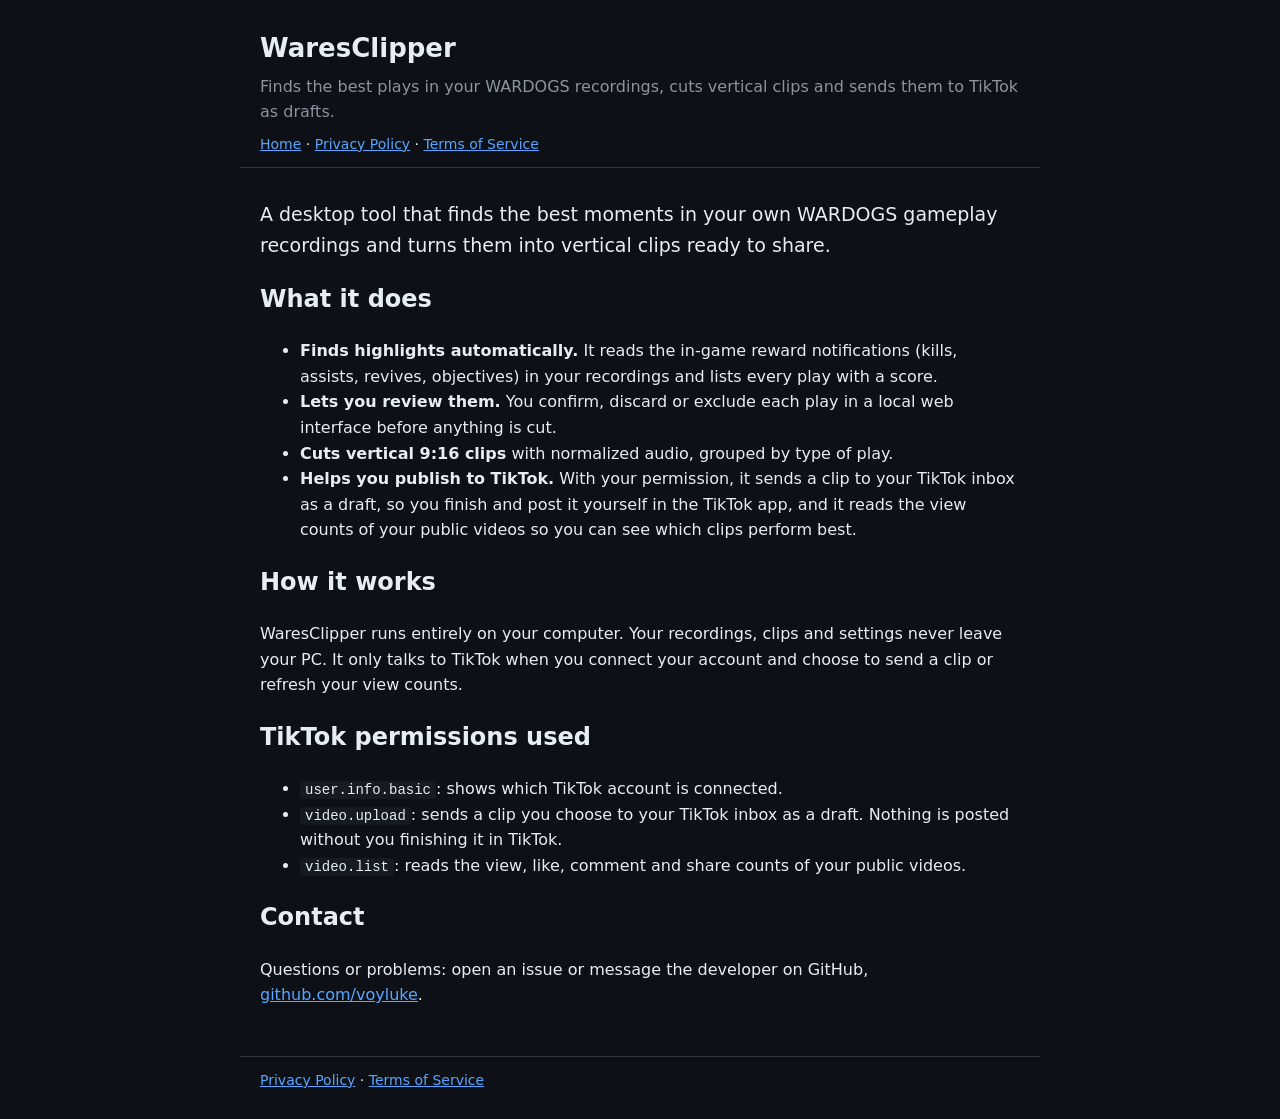
<file: index.html>
<!doctype html>
<html lang="en">
<head>
<meta charset="utf-8">
<meta name="viewport" content="width=device-width, initial-scale=1">
<meta name="description" content="Finds the best plays in your WARDOGS recordings, cuts vertical clips and sends them to TikTok as drafts.">
<title>WaresClipper</title>
<link rel="stylesheet" href="style.css">
</head>
<body>
<header>
  <h1>WaresClipper</h1>
  <p class="tagline">Finds the best plays in your WARDOGS recordings, cuts vertical clips and sends them to TikTok as drafts.</p>
  <nav><a href="./">Home</a> · <a href="privacy.html">Privacy Policy</a> · <a href="terms.html">Terms of Service</a></nav>
</header>
<main>
  <p class="lead">A desktop tool that finds the best moments in your own WARDOGS gameplay recordings and turns them into vertical clips ready to share.</p>

  <h2>What it does</h2>
  <ul>
    <li><b>Finds highlights automatically.</b> It reads the in-game reward notifications (kills, assists, revives, objectives) in your recordings and lists every play with a score.</li>
    <li><b>Lets you review them.</b> You confirm, discard or exclude each play in a local web interface before anything is cut.</li>
    <li><b>Cuts vertical 9:16 clips</b> with normalized audio, grouped by type of play.</li>
    <li><b>Helps you publish to TikTok.</b> With your permission, it sends a clip to your TikTok inbox as a draft, so you finish and post it yourself in the TikTok app, and it reads the view counts of your public videos so you can see which clips perform best.</li>
  </ul>

  <h2>How it works</h2>
  <p>WaresClipper runs entirely on your computer. Your recordings, clips and settings never leave your PC. It only talks to TikTok when you connect your account and choose to send a clip or refresh your view counts.</p>

  <h2>TikTok permissions used</h2>
  <ul>
    <li><code>user.info.basic</code>: shows which TikTok account is connected.</li>
    <li><code>video.upload</code>: sends a clip you choose to your TikTok inbox as a draft. Nothing is posted without you finishing it in TikTok.</li>
    <li><code>video.list</code>: reads the view, like, comment and share counts of your public videos.</li>
  </ul>

  <h2>Contact</h2>
  <p>Questions or problems: open an issue or message the developer on GitHub, <a href="https://github.com/voyluke">github.com/voyluke</a>.</p>
</main>
<footer><a href="privacy.html">Privacy Policy</a> · <a href="terms.html">Terms of Service</a></footer>
</body>
</html>
</file>
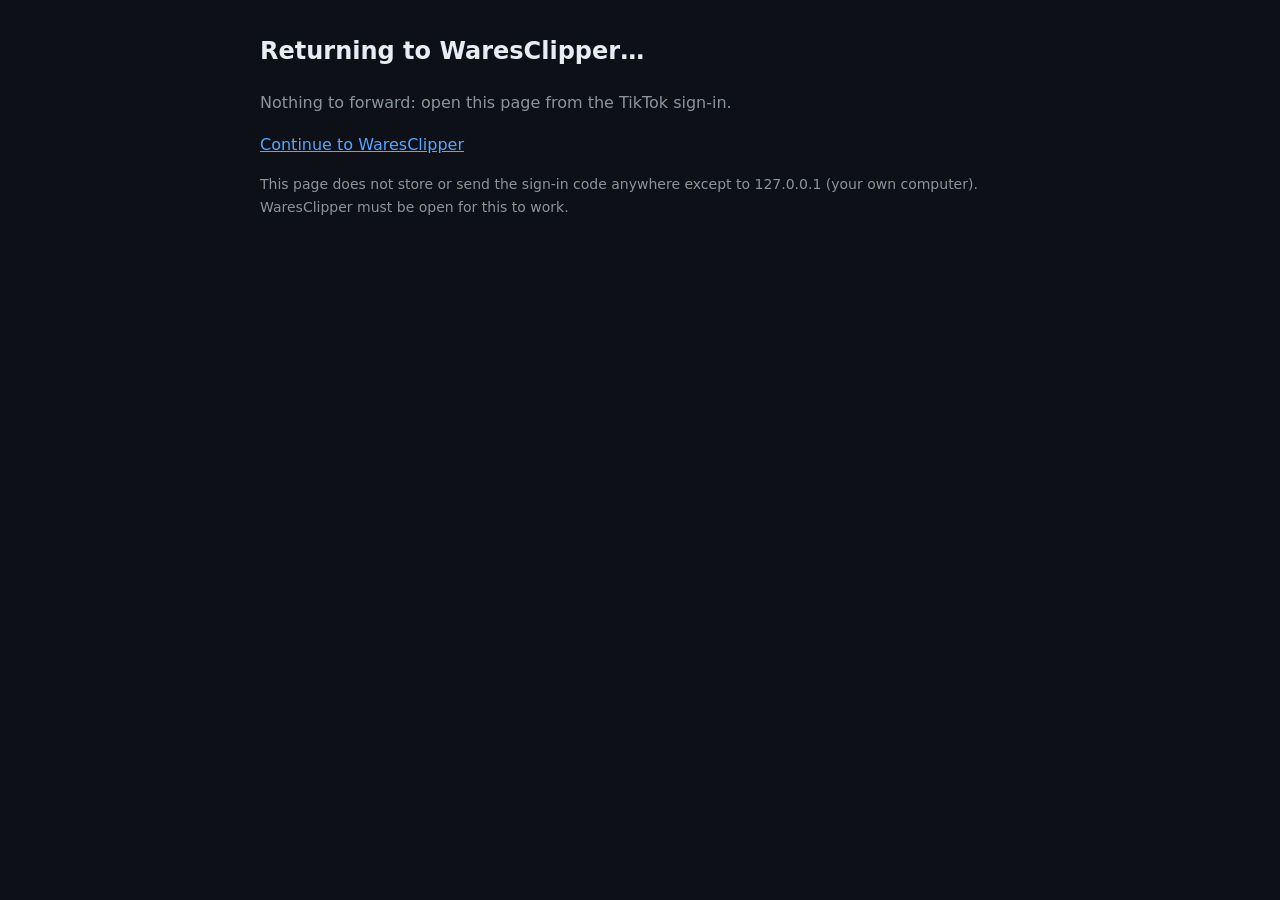
<file: callback/index.html>
<!doctype html>
<html lang="en">
<head>
<meta charset="utf-8">
<meta name="viewport" content="width=device-width, initial-scale=1">
<meta name="referrer" content="no-referrer">
<title>Connecting… · WaresClipper</title>
<link rel="stylesheet" href="../style.css">
</head>
<body>
<main>
  <h2>Returning to WaresClipper…</h2>
  <p id="msg" class="muted">Sending the TikTok sign-in result to the WaresClipper app running on this computer.</p>
  <p><a id="go" href="#">Continue to WaresClipper</a></p>
  <p class="muted" style="font-size:14px">This page does not store or send the sign-in code anywhere except to 127.0.0.1 (your own computer). WaresClipper must be open for this to work.</p>
</main>
<script>
  // TikTok redirects here (https is required for web redirect URIs) with
  // ?code=...&state=... ; forward them unchanged to the local app.
  var target = "http://127.0.0.1:8765/tiktok/callback/" + window.location.search;
  document.getElementById("go").href = target;
  if (window.location.search) window.location.replace(target);
  else document.getElementById("msg").textContent = "Nothing to forward: open this page from the TikTok sign-in.";
</script>
</body>
</html>
</file>
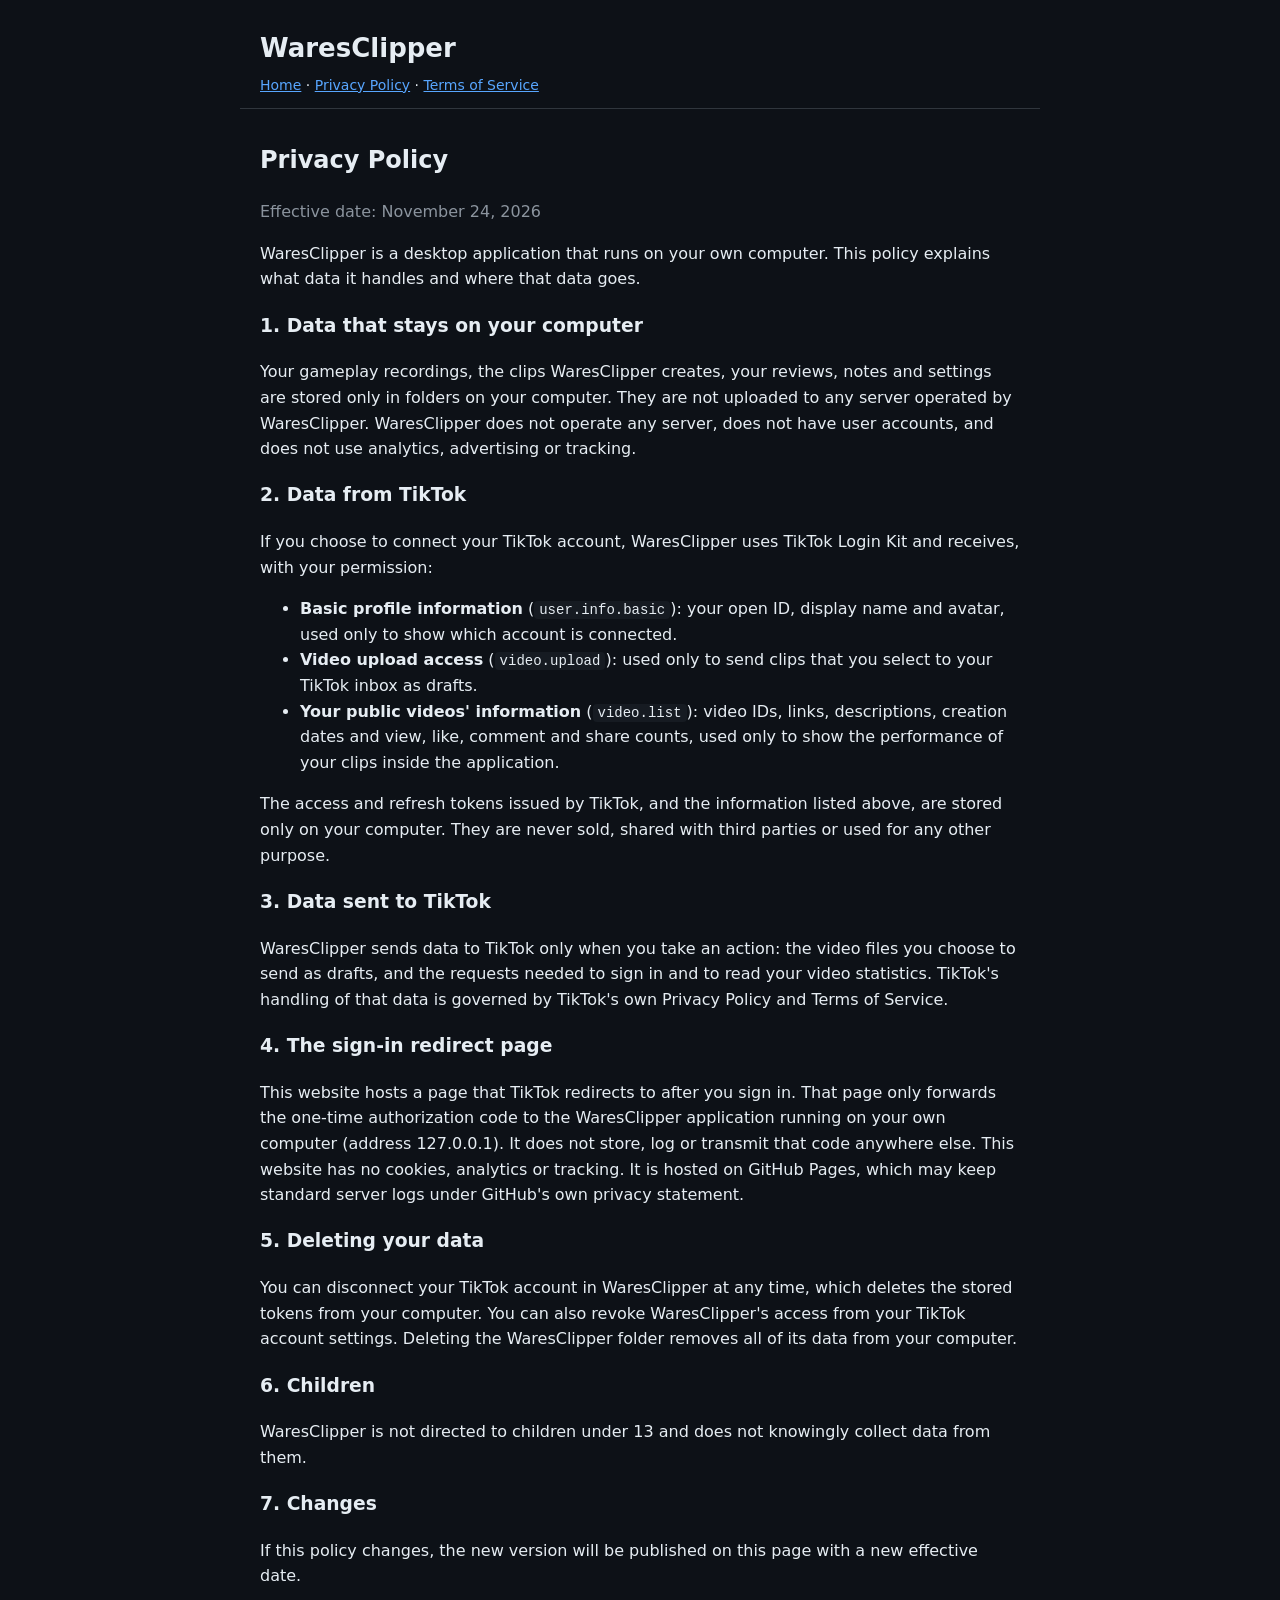
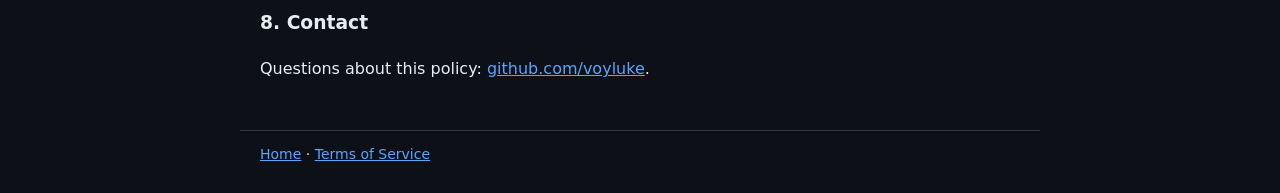
<file: privacy.html>
<!doctype html>
<html lang="en">
<head>
<meta charset="utf-8">
<meta name="viewport" content="width=device-width, initial-scale=1">
<meta name="description" content="Finds the best plays in your WARDOGS recordings, cuts vertical clips and sends them to TikTok as drafts.">
<title>Privacy Policy · WaresClipper</title>
<link rel="stylesheet" href="style.css">
</head>
<body>
<header>
  <h1>WaresClipper</h1>
  <nav><a href="./">Home</a> · <a href="privacy.html">Privacy Policy</a> · <a href="terms.html">Terms of Service</a></nav>
</header>
<main>
  <h2>Privacy Policy</h2>
  <p class="muted">Effective date: November 24, 2026</p>

  <p>WaresClipper is a desktop application that runs on your own computer. This policy explains what data it handles and where that data goes.</p>

  <h3>1. Data that stays on your computer</h3>
  <p>Your gameplay recordings, the clips WaresClipper creates, your reviews, notes and settings are stored only in folders on your computer. They are not uploaded to any server operated by WaresClipper. WaresClipper does not operate any server, does not have user accounts, and does not use analytics, advertising or tracking.</p>

  <h3>2. Data from TikTok</h3>
  <p>If you choose to connect your TikTok account, WaresClipper uses TikTok Login Kit and receives, with your permission:</p>
  <ul>
    <li><b>Basic profile information</b> (<code>user.info.basic</code>): your open ID, display name and avatar, used only to show which account is connected.</li>
    <li><b>Video upload access</b> (<code>video.upload</code>): used only to send clips that you select to your TikTok inbox as drafts.</li>
    <li><b>Your public videos' information</b> (<code>video.list</code>): video IDs, links, descriptions, creation dates and view, like, comment and share counts, used only to show the performance of your clips inside the application.</li>
  </ul>
  <p>The access and refresh tokens issued by TikTok, and the information listed above, are stored only on your computer. They are never sold, shared with third parties or used for any other purpose.</p>

  <h3>3. Data sent to TikTok</h3>
  <p>WaresClipper sends data to TikTok only when you take an action: the video files you choose to send as drafts, and the requests needed to sign in and to read your video statistics. TikTok's handling of that data is governed by TikTok's own Privacy Policy and Terms of Service.</p>

  <h3>4. The sign-in redirect page</h3>
  <p>This website hosts a page that TikTok redirects to after you sign in. That page only forwards the one-time authorization code to the WaresClipper application running on your own computer (address 127.0.0.1). It does not store, log or transmit that code anywhere else. This website has no cookies, analytics or tracking. It is hosted on GitHub Pages, which may keep standard server logs under GitHub's own privacy statement.</p>

  <h3>5. Deleting your data</h3>
  <p>You can disconnect your TikTok account in WaresClipper at any time, which deletes the stored tokens from your computer. You can also revoke WaresClipper's access from your TikTok account settings. Deleting the WaresClipper folder removes all of its data from your computer.</p>

  <h3>6. Children</h3>
  <p>WaresClipper is not directed to children under 13 and does not knowingly collect data from them.</p>

  <h3>7. Changes</h3>
  <p>If this policy changes, the new version will be published on this page with a new effective date.</p>

  <h3>8. Contact</h3>
  <p>Questions about this policy: <a href="https://github.com/voyluke">github.com/voyluke</a>.</p>
</main>
<footer><a href="./">Home</a> · <a href="terms.html">Terms of Service</a></footer>
</body>
</html>
</file>
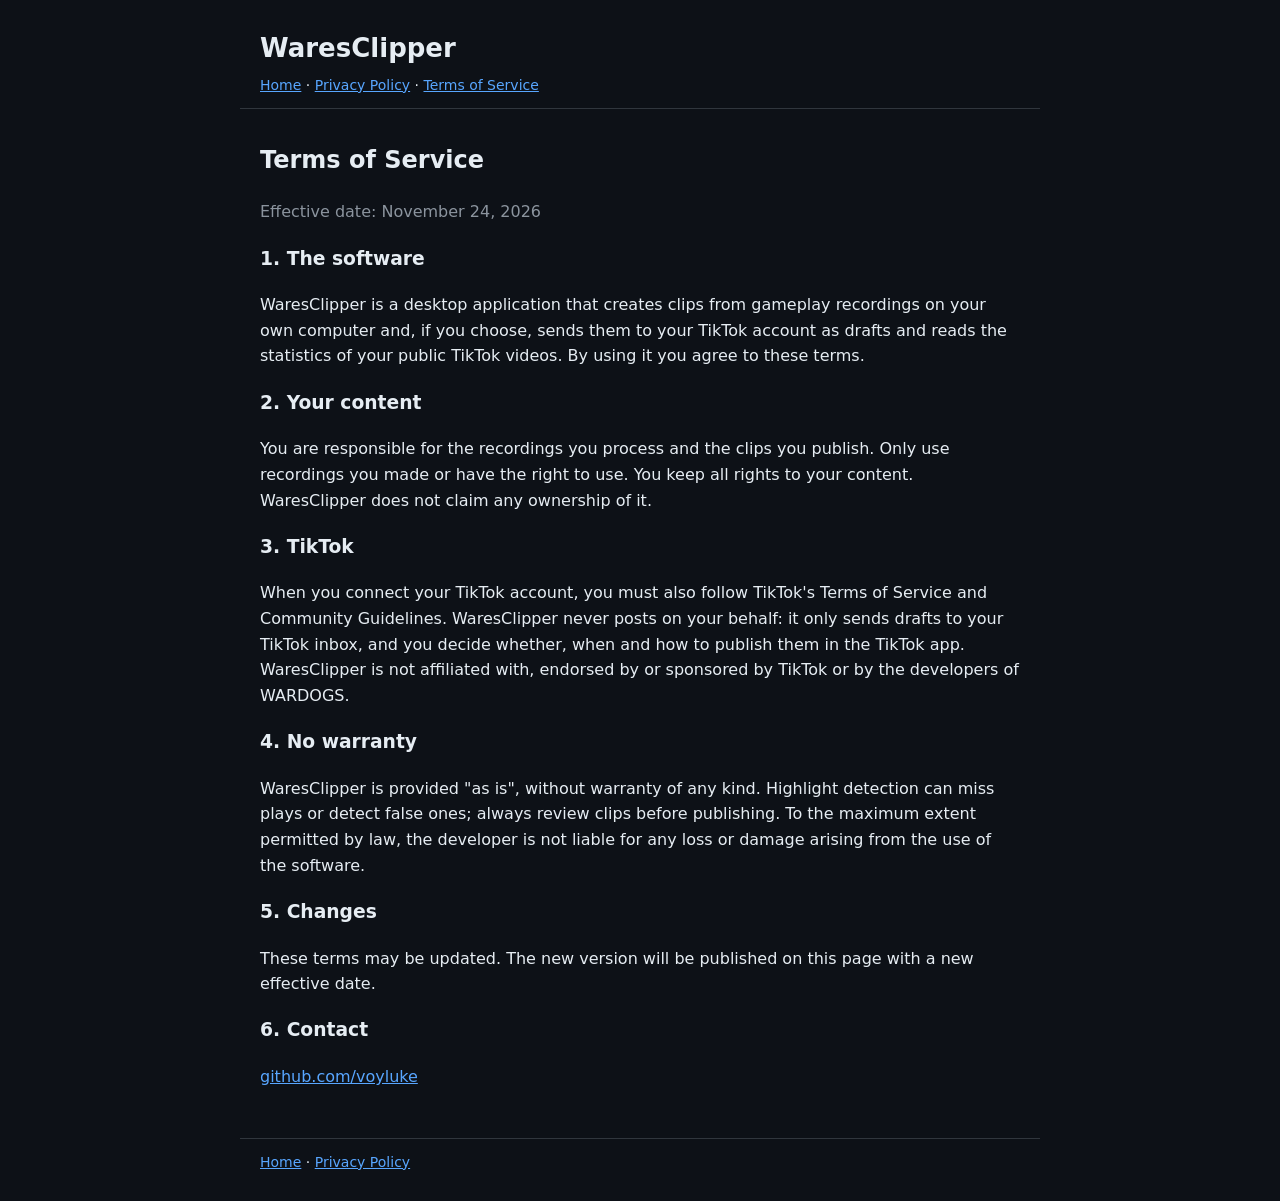
<file: terms.html>
<!doctype html>
<html lang="en">
<head>
<meta charset="utf-8">
<meta name="viewport" content="width=device-width, initial-scale=1">
<meta name="description" content="Finds the best plays in your WARDOGS recordings, cuts vertical clips and sends them to TikTok as drafts.">
<title>Terms of Service · WaresClipper</title>
<link rel="stylesheet" href="style.css">
</head>
<body>
<header>
  <h1>WaresClipper</h1>
  <nav><a href="./">Home</a> · <a href="privacy.html">Privacy Policy</a> · <a href="terms.html">Terms of Service</a></nav>
</header>
<main>
  <h2>Terms of Service</h2>
  <p class="muted">Effective date: November 24, 2026</p>

  <h3>1. The software</h3>
  <p>WaresClipper is a desktop application that creates clips from gameplay recordings on your own computer and, if you choose, sends them to your TikTok account as drafts and reads the statistics of your public TikTok videos. By using it you agree to these terms.</p>

  <h3>2. Your content</h3>
  <p>You are responsible for the recordings you process and the clips you publish. Only use recordings you made or have the right to use. You keep all rights to your content. WaresClipper does not claim any ownership of it.</p>

  <h3>3. TikTok</h3>
  <p>When you connect your TikTok account, you must also follow TikTok's Terms of Service and Community Guidelines. WaresClipper never posts on your behalf: it only sends drafts to your TikTok inbox, and you decide whether, when and how to publish them in the TikTok app. WaresClipper is not affiliated with, endorsed by or sponsored by TikTok or by the developers of WARDOGS.</p>

  <h3>4. No warranty</h3>
  <p>WaresClipper is provided "as is", without warranty of any kind. Highlight detection can miss plays or detect false ones; always review clips before publishing. To the maximum extent permitted by law, the developer is not liable for any loss or damage arising from the use of the software.</p>

  <h3>5. Changes</h3>
  <p>These terms may be updated. The new version will be published on this page with a new effective date.</p>

  <h3>6. Contact</h3>
  <p><a href="https://github.com/voyluke">github.com/voyluke</a></p>
</main>
<footer><a href="./">Home</a> · <a href="privacy.html">Privacy Policy</a></footer>
</body>
</html>
</file>
<file: style.css>
body { margin: 0; font: 16px/1.6 system-ui, -apple-system, "Segoe UI", sans-serif; background: #0d1117; color: #e6edf3; }
header, main, footer { max-width: 760px; margin: 0 auto; padding: 0 20px; }
header { padding-top: 28px; border-bottom: 1px solid #30363d; padding-bottom: 12px; }
header h1 { margin: 0 0 4px; font-size: 26px; }
a { color: #58a6ff; }
nav { font-size: 14px; }
main { padding-top: 12px; padding-bottom: 32px; }
.lead { font-size: 19px; }
.muted { color: #8b949e; }
code { background: #161b22; padding: 1px 5px; border-radius: 4px; font-size: 14px; }
footer { border-top: 1px solid #30363d; padding-top: 12px; padding-bottom: 28px; font-size: 14px; }
.tagline { margin: 0 0 8px; color: #8b949e; }
</file>
